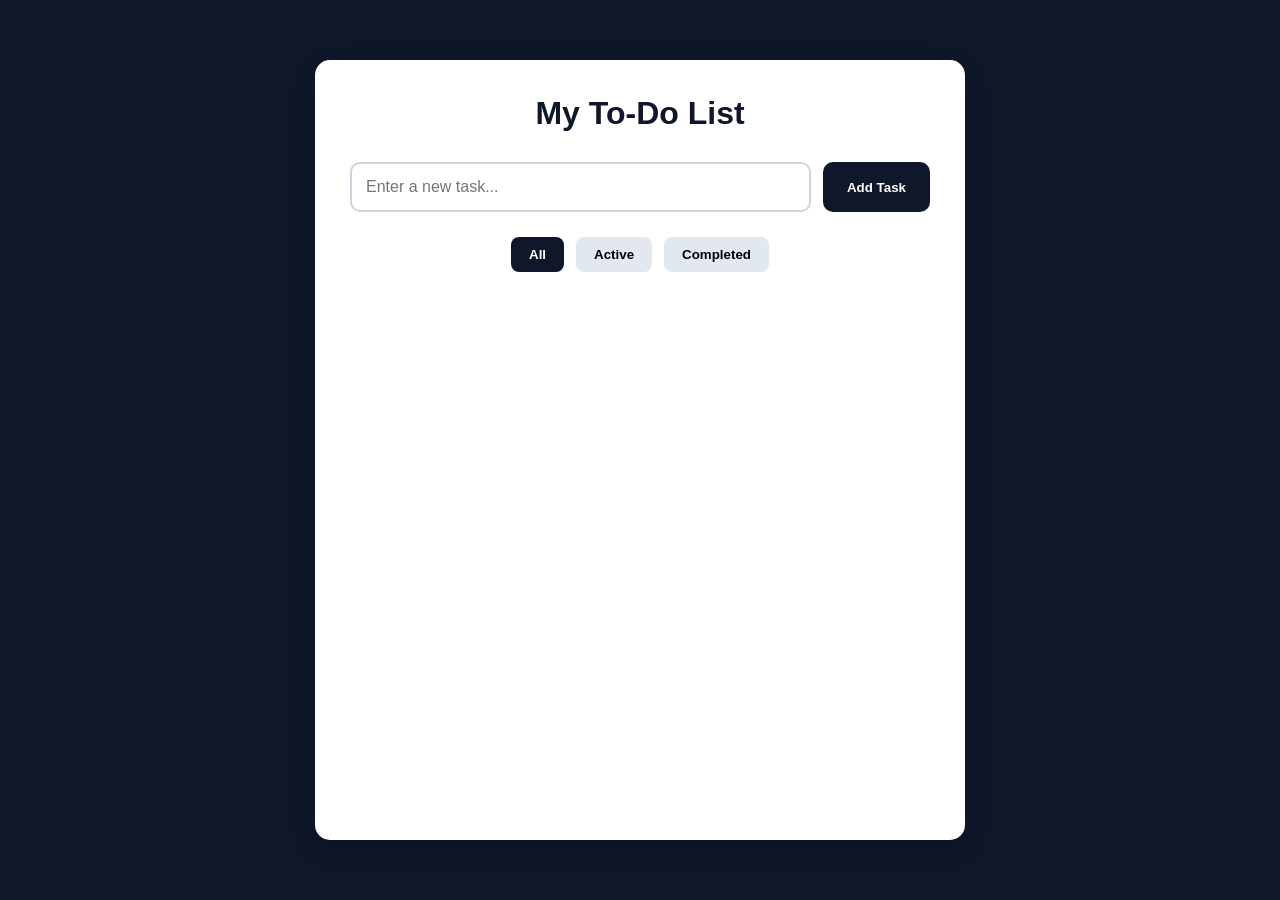
<file: index.html>
<!DOCTYPE html>
<html lang="en">
<!-- To-Do List App - Created by Revanth Kumar -->
<head>
  <meta charset="UTF-8" />
  <meta name="viewport" content="width=device-width, initial-scale=1.0"/>
  <meta name="author" content="Revanth Kumar">

  <title>To-Do List - Revanth</title>

  <link rel="stylesheet" href="style.css"/>
</head>

<body>

  <main class="todo-container">

    <h1>My To-Do List</h1>

    <!-- INPUT SECTION -->
    <div class="input-section">

      <input
        type="text"
        id="task-input"
        placeholder="Enter a new task..."
      />

      <button id="add-btn">
        Add Task
      </button>

    </div>

    <!-- FILTER BUTTONS -->
    <div class="filter-section">

      <button class="filter-btn active" data-filter="all">
        All
      </button>

      <button class="filter-btn" data-filter="active">
        Active
      </button>

      <button class="filter-btn" data-filter="completed">
        Completed
      </button>

    </div>

    <!-- TASK LIST -->
    <ul id="task-list"></ul>

  </main>

  <script src="script.js"></script>

</body>
</html>
</file>
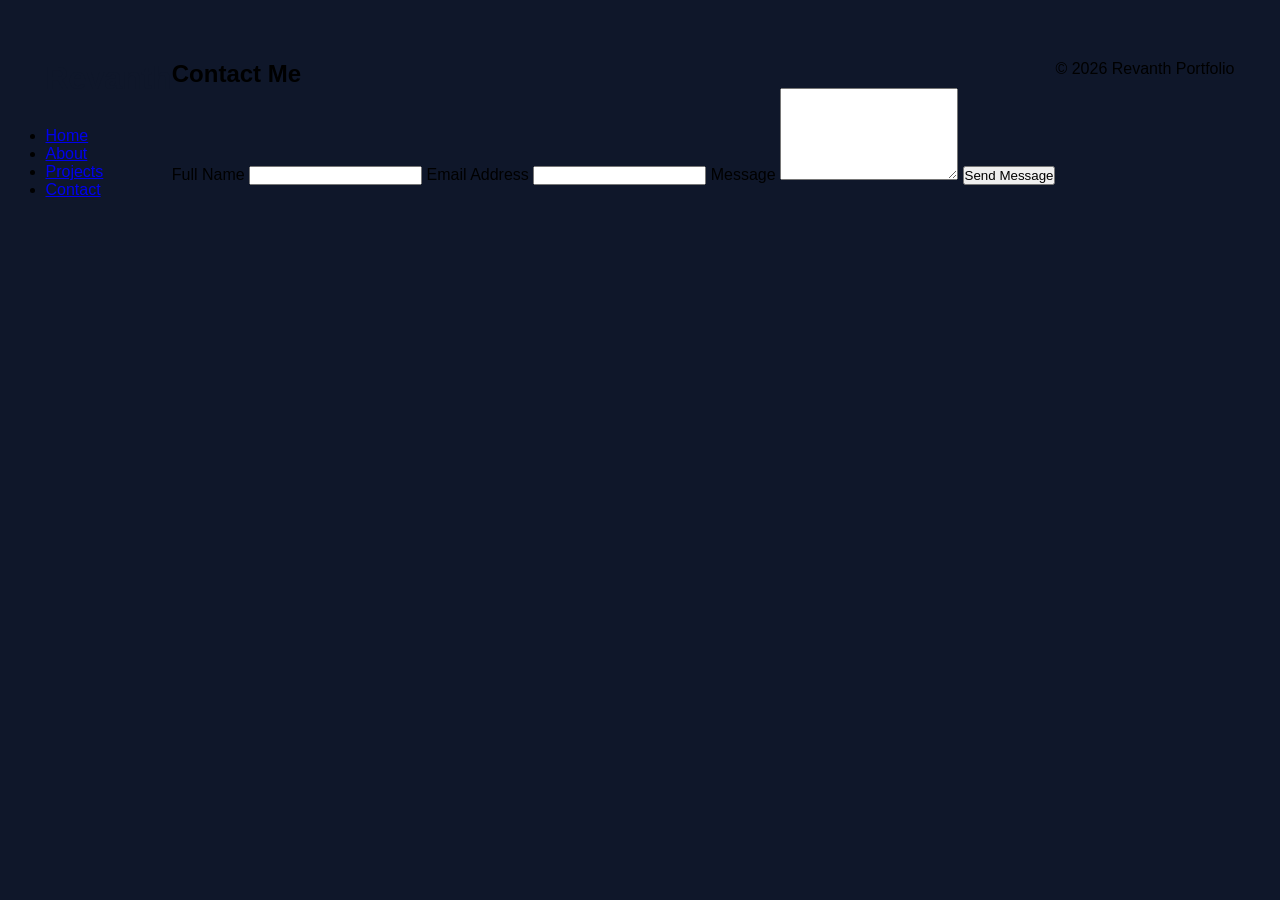
<file: contact.html>
<!-- =========================
FILE: contact.html
========================= -->

<!DOCTYPE html>
<html lang="en">

<head>

  <meta charset="UTF-8" />

  <meta name="viewport" content="width=device-width, initial-scale=1.0" />

  <title>Contact | Revanth Portfolio</title>

  <link rel="stylesheet" href="style.css" />

</head>

<body>

  <header class="header">

    <div class="container">

      <h1 class="logo">Revanth</h1>

      <nav aria-label="Main Navigation">

        <ul class="nav-links">

          <li><a href="index.html">Home</a></li>

          <li><a href="about.html">About</a></li>

          <li><a href="projects.html">Projects</a></li>

          <li><a href="contact.html" aria-current="page">Contact</a></li>

        </ul>

      </nav>

    </div>

  </header>

  <main>

    <section class="section">

      <div class="container">

        <h2>Contact Me</h2>

        <form class="contact-form" aria-label="Contact Form">

          <label for="name">Full Name</label>

          <input
            type="text"
            id="name"
            name="name"
            required
          />

          <label for="email">Email Address</label>

          <input
            type="email"
            id="email"
            name="email"
            required
          />

          <label for="message">Message</label>

          <textarea
            id="message"
            name="message"
            rows="6"
            required
          ></textarea>

          <button type="submit" class="btn">
            Send Message
          </button>

        </form>

      </div>

    </section>

  </main>

  <footer class="footer">

    <div class="container">

      <p>© 2026 Revanth Portfolio</p>

    </div>

  </footer>

</body>

</html>
</file>
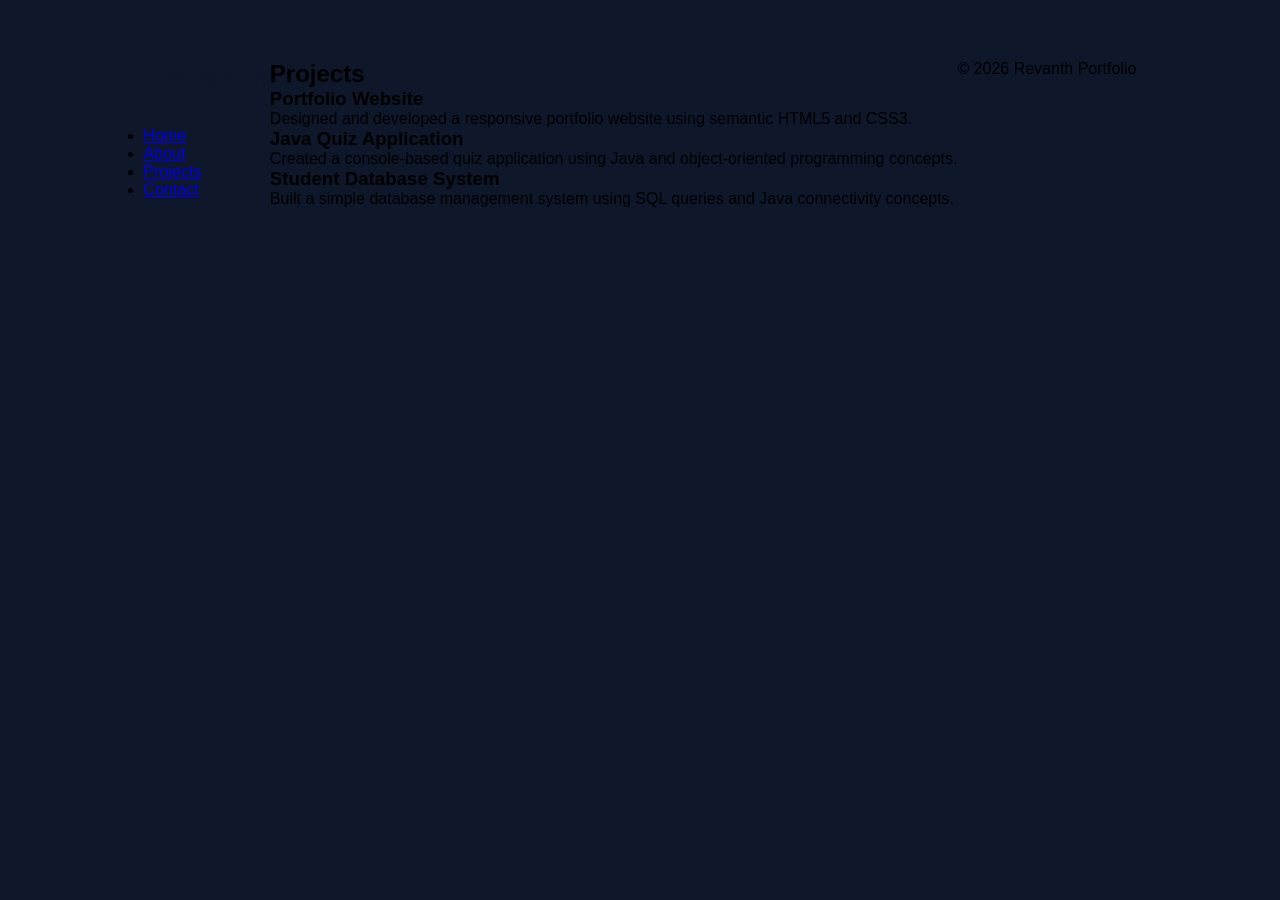
<file: projects.html>
<!-- =========================
FILE: projects.html
========================= -->

<!DOCTYPE html>
<html lang="en">

<head>

  <meta charset="UTF-8" />

  <meta name="viewport" content="width=device-width, initial-scale=1.0" />

  <title>Projects | Revanth Portfolio</title>

  <link rel="stylesheet" href="style.css" />

</head>

<body>

  <header class="header">

    <div class="container">

      <h1 class="logo">Revanth</h1>

      <nav aria-label="Main Navigation">

        <ul class="nav-links">

          <li><a href="index.html">Home</a></li>

          <li><a href="about.html">About</a></li>

          <li><a href="projects.html" aria-current="page">Projects</a></li>

          <li><a href="contact.html">Contact</a></li>

        </ul>

      </nav>

    </div>

  </header>

  <main>

    <section class="section">

      <div class="container">

        <h2>Projects</h2>

        <div class="card-container">

          <article class="card">

            <h3>Portfolio Website</h3>

            <p>
              Designed and developed a responsive portfolio
              website using semantic HTML5 and CSS3.
            </p>

          </article>

          <article class="card">

            <h3>Java Quiz Application</h3>

            <p>
              Created a console-based quiz application using
              Java and object-oriented programming concepts.
            </p>

          </article>

          <article class="card">

            <h3>Student Database System</h3>

            <p>
              Built a simple database management system using
              SQL queries and Java connectivity concepts.
            </p>

          </article>

        </div>

      </div>

    </section>

  </main>

  <footer class="footer">

    <div class="container">

      <p>© 2026 Revanth Portfolio</p>

    </div>

  </footer>

</body>

</html>
</file>
<file: style.css>
/* RESET - To-Do App by Revanth Kumar */
* {
  margin: 0;
  padding: 0;
  box-sizing: border-box;
}

/* BODY */
body {
  font-family: 'Segoe UI', Arial, sans-serif;
  background: #0f172a;
  display: flex;
  justify-content: center;
  padding: 60px 20px;
  min-height: 100vh;
}

/* CONTAINER */
.todo-container {
  background: #ffffff;
  width: 100%;
  max-width: 650px;
  padding: 35px;
  border-radius: 15px;
  box-shadow: 0 8px 25px rgba(0,0,0,0.2);
}

/* TITLE */
h1 {
  text-align: center;
  margin-bottom: 30px;
  color: #0f172a;
  font-size: 32px;
}

/* INPUT SECTION */
.input-section {
  display: flex;
  gap: 12px;
  margin-bottom: 25px;
}

.input-section input {
  flex: 1;
  padding: 14px;
  border: 2px solid #cbd5e1;
  border-radius: 10px;
  font-size: 16px;
  transition: 0.3s;
}

.input-section input:focus {
  outline: none;
  border-color: #0f172a;
}

.input-section button {
  padding: 14px 24px;
  border: none;
  background: #0f172a;
  color: white;
  border-radius: 10px;
  cursor: pointer;
  font-weight: bold;
  transition: 0.3s;
}

.input-section button:hover {
  background: #1e293b;
  transform: scale(1.05);
}

/* FILTERS */
.filter-section {
  display: flex;
  justify-content: center;
  gap: 12px;
  margin-bottom: 25px;
}

.filter-btn {
  padding: 10px 18px;
  border: none;
  background: #e2e8f0;
  border-radius: 8px;
  cursor: pointer;
  font-weight: 600;
  transition: 0.3s;
}

.filter-btn:hover {
  background: #cbd5e1;
}

.filter-btn.active {
  background: #0f172a;
  color: white;
}

/* TASK LIST */
#task-list {
  list-style: none;
}

/* TASK ITEM */
.task-item {
  display: flex;
  justify-content: space-between;
  align-items: center;
  background: #f8fafc;
  padding: 16px;
  border-radius: 10px;
  margin-bottom: 12px;
  transition: 0.3s;
}

.task-item:hover {
  background: #f1f5f9;
  transform: translateX(5px);
}

/* CHECKBOX - Extra feature we added */
.check-box {
  margin-right: 10px;
  width: 18px;
  height: 18px;
  cursor: pointer;
}

/* COMPLETED TASK */
.completed {
  text-decoration: line-through;
  opacity: 0.5;
}

/* BUTTONS */
.task-buttons {
  display: flex;
  gap: 8px;
}

.edit-btn,
.delete-btn {
  border: none;
  padding: 8px 14px;
  border-radius: 6px;
  cursor: pointer;
  font-weight: 600;
  transition: 0.3s;
}

.edit-btn {
  background: #f59e0b;
  color: white;
}

.edit-btn:hover {
  background: #d97706;
}

.delete-btn {
  background: #dc2626;
  color: white;
}

.delete-btn:hover {
  background: #b91c1c;
}

/* MOBILE - Media Query */
@media (max-width: 600px) {
  .todo-container {
    padding: 25px 20px;
  }

  .input-section {
    flex-direction: column;
  }

  .filter-section {
    flex-wrap: wrap;
  }
  
  h1 {
    font-size: 26px;
  }
}
</file>
